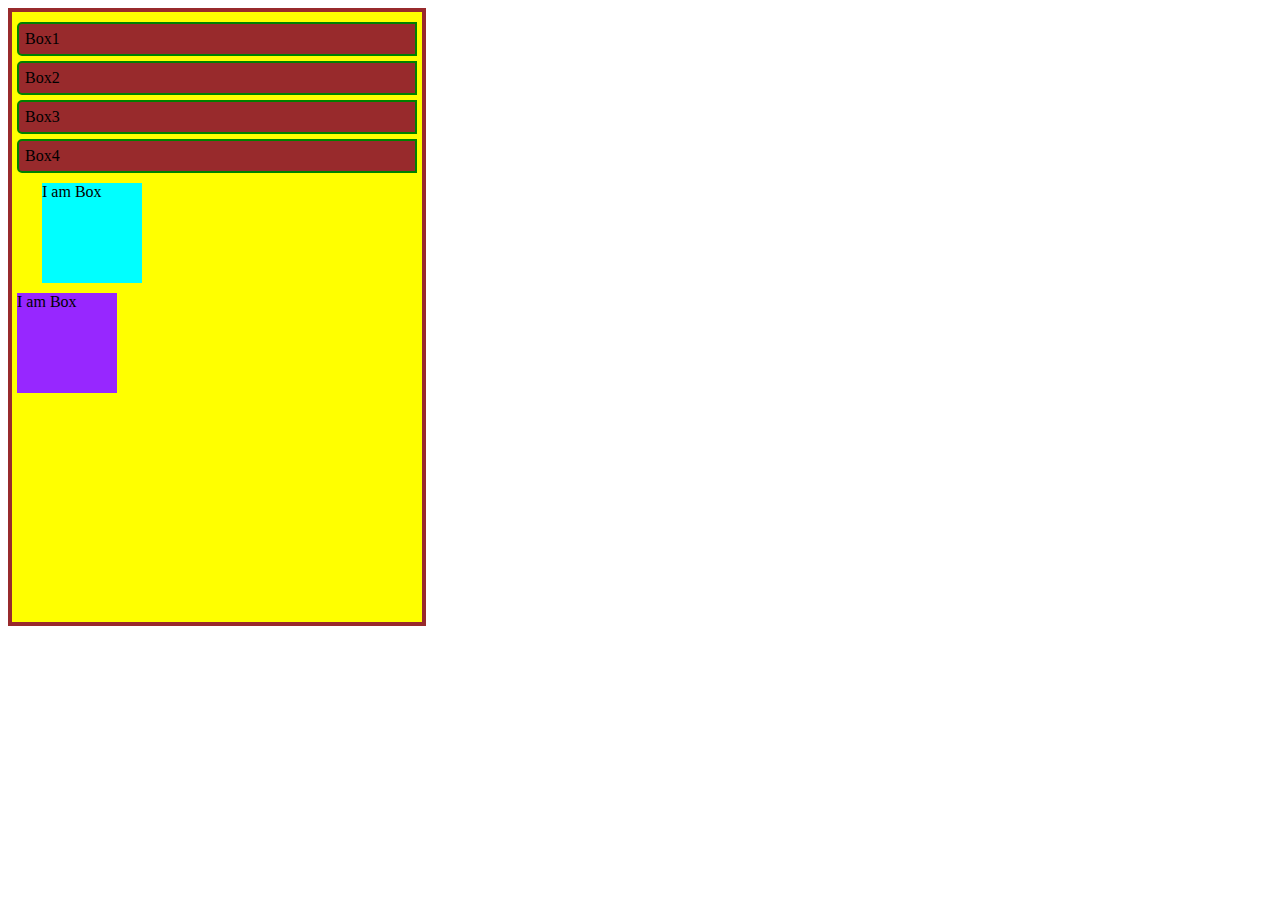
<file: 02. CSS/Animation/index.html>
<!DOCTYPE html>
<html lang="en">
  <head>
    <meta charset="UTF-8" />
    <meta http-equiv="X-UA-Compatible" content="IE=edge" />
    <meta name="viewport" content="width=device-width, initial-scale=1.0" />
    <title>Lecture10</title>

    <style>
      :root {
        --dark-red: #982a2c;
      }
      .container {
        border: 4px solid var(--dark-red);
        background-color: yellow;
        height: 600px;
        width: 400px;
        padding: 5px;
      }

      .box {
        border: 2px solid green;
        background-color: var(--dark-red);
        border-radius: 5px 0 0 5px;
        margin: 5px 0;
        padding: 6px;
      }

      .transitionBox{
        background-color: aqua;
        height: 100px;
        width: 100px;
        margin: 10px 25px;


        /* transition: background-color 0.5s ease-in-out 1s; */

        transition: all 1s ease-in-out;
      }

      .transitionBox:hover{
        background-color: var(--dark-red);
        /* transform: scale(1.5) rotate(360deg) skew(15deg); */
        transform: translateX(500px);
      }

      .animationBox{
        height: 100px;
        width: 100px;
        background-color: #9727ff;

        /* animation: name duration timing-function delay iteration-count direction fill-mode; */

        animation-name: name;
        animation-duration: 1s;
        animation-iteration-count: 4;
        animation-delay: 1s;
        animation-timing-function: ease;
        animation-direction: normal;
      }

      @keyframes name {
        from{
            width: 100px;
        }
        50%{
            transform: scale(2);
            margin-left: 250px;
        }
        to{
            width: 300px;
            background-color: red;

        }
      }
    </style>
  </head>
  <body>
    <div class="container">
      <div class="box">Box1</div>
      <div class="box">Box2</div>
      <div class="box">Box3</div>
      <div class="box">Box4</div>

      <div class="transitionBox">I am Box</div>


      <div class="animationBox">I am Box</div>
    </div>
  </body>
</html>
</file>
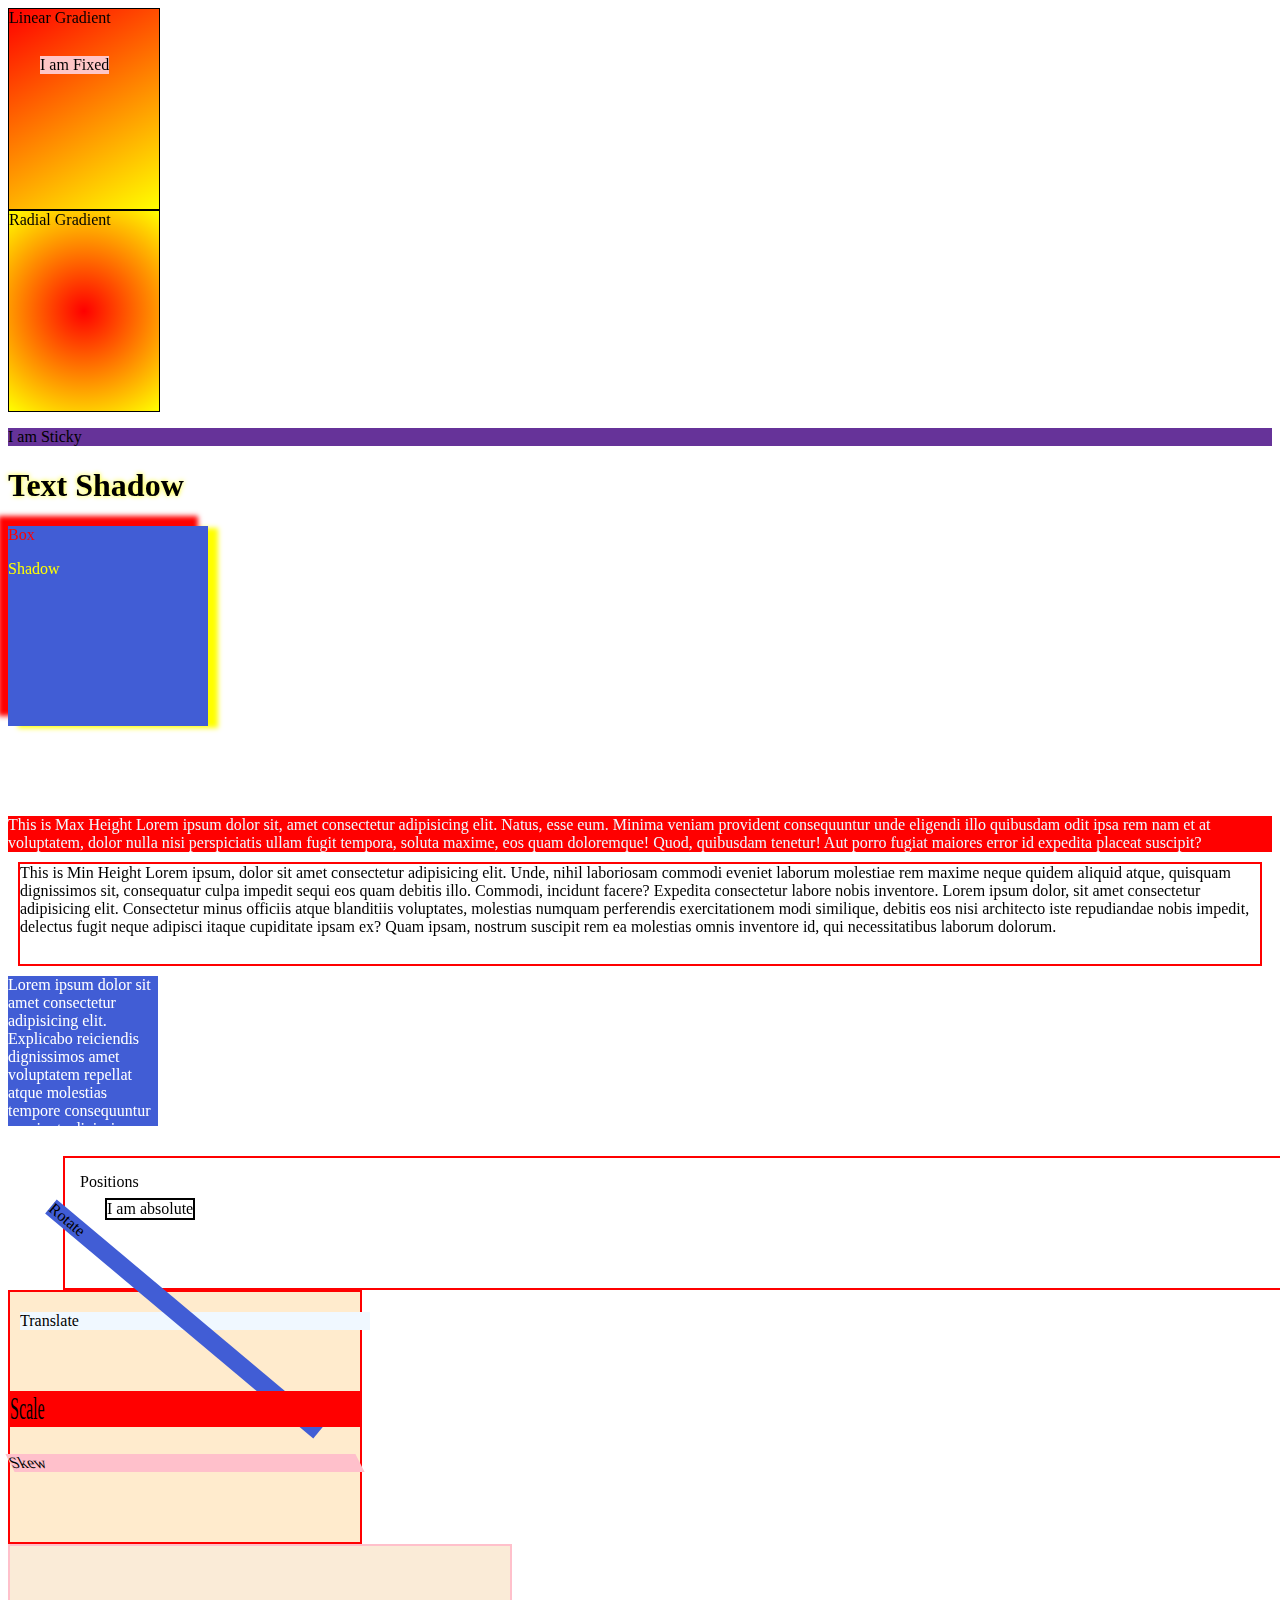
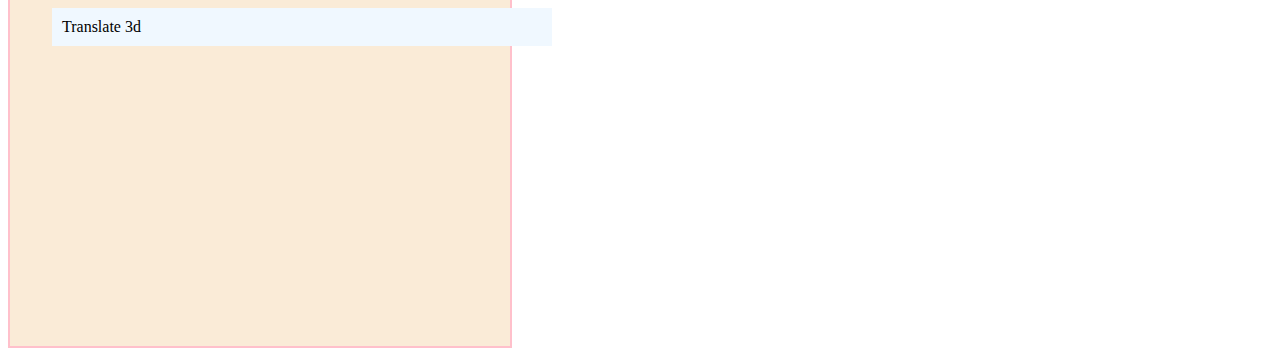
<file: 02. CSS/Basic - 2/index.html>
<!DOCTYPE html>
<html lang="en">
  <head>
    <meta charset="UTF-8" />
    <meta http-equiv="X-UA-Compatible" content="IE=edge" />
    <meta name="viewport" content="width=device-width, initial-scale=1.0" />
    <title>Lecture 6</title>

    <style>
      .linear {
        border: 1px solid black;
        height: 200px;
        width: 150px;
        background-image: linear-gradient(red, yellow);

        background-image: linear-gradient(to right, red, yellow);

        background-image: linear-gradient(to top, red, yellow);

        background-image: linear-gradient(to top right, red, yellow);

        background-image: linear-gradient(150deg, red, yellow);
      }

      .radial {
        border: 1px solid black;
        height: 200px;
        width: 150px;
        background-image: radial-gradient(red, yellow, orange);

        background-image: radial-gradient(circle, red, yellow);
      }

      #text-shadow {
        text-shadow: 3px 3px;
        text-shadow: 3px 3px red;
        text-shadow: 3px 3px 4px red;
        text-shadow: 3px 3px 4px red, 4px 5px 5px yellow;
        text-shadow: 0px 0px 5px yellow;
      }

      /* Box Shadow  */
      .boxShadow {
        height: 200px;
        width: 200px;
        background-color: #415dd5;
        box-shadow: 10px 10px red;
        box-shadow: 10px 10px 12px red;
        box-shadow: 0px 0px 5px red;
        box-shadow: -10px -10px 5px red, 10px 2px 5px yellow;
      }

      .boxShadow p {
        color: red;
      }

      .boxShadow span {
        color: yellow;
      }

      /* Max Height  */
      .maxHeight {
        max-height: 200px;
        background-color: red;
        overflow: scroll;
        color: aliceblue;
      }

      /* Min Height  */
      .minHeight {
        margin: 10px;
        min-height: 100px;
        border: 2px solid red;
      }

      .overflow {
        height: 150px;
        width: 150px;
        background-color: #415dd5;
        overflow: visible;
        overflow: scroll;
        overflow: hidden;
        overflow: auto;
        color: white;
      }

      .position {
        border: 2px solid red;
        padding: 15px;
        margin: 15px;
        position: relative;
        left: 40px;
        top: 15px;
        height: 100px;
      }

      .absolute {
        border: 2px solid black;
        position: absolute;
        top: 40px;
        left: 40px;
      }

      .fixed {
        position: fixed;
        background-color: rgb(255, 198, 198);
        top: 40px;
        left: 40px;
      }

      .sticky {
        background-color: rebeccapurple;
        position: sticky;
        top: 0px;
      }

      .transform {
        background-color: blanchedalmond;
        border: 2px solid red;
        height: 250px;
        width: 350px;
      }

      .translate {
        background-color: aliceblue;
        transform: translateX(10px);
        transform: translateY(20px);
        transform: translate(10px, 20px);
      }

      .rotate {
        background-color: #415dd5;
        transform: rotate(40deg);
      }

      .scale {
        background-color: red;
        transform: scale(1, 2);
      }

      .skew {
        background-color: pink;
        transform: skew(27deg);
      }

      .ThreeD {
        background-color: antiquewhite;
        height: 400px;
        width: 500px;
        border: 2px solid pink;
      }

      .translate3d{
        transform: translate3d(42px, 62px, -135px);
        padding: 10px;
        background-color: aliceblue;
      }

    </style>
  </head>
  <body>
    <!-- Gradients -->
    <div class="linear">Linear Gradient</div>
    <div class="radial">Radial Gradient</div>

    <p class="sticky">I am Sticky</p>
    <!-- Shadows -->
    <h1 id="text-shadow">Text Shadow</h1>
    <div class="boxShadow">
      <p>Box</p>
      <span>Shadow</span>
    </div>

    <br /><br /><br /><br /><br />
    <div class="maxHeight">
      This is Max Height Lorem ipsum dolor sit, amet consectetur adipisicing
      elit. Natus, esse eum. Minima veniam provident consequuntur unde eligendi
      illo quibusdam odit ipsa rem nam et at voluptatem, dolor nulla nisi
      perspiciatis ullam fugit tempora, soluta maxime, eos quam doloremque!
      Quod, quibusdam tenetur! Aut porro fugiat maiores error id expedita
      placeat suscipit?
    </div>

    <div class="minHeight">
      This is Min Height Lorem ipsum, dolor sit amet consectetur adipisicing
      elit. Unde, nihil laboriosam commodi eveniet laborum molestiae rem maxime
      neque quidem aliquid atque, quisquam dignissimos sit, consequatur culpa
      impedit sequi eos quam debitis illo. Commodi, incidunt facere? Expedita
      consectetur labore nobis inventore. Lorem ipsum dolor, sit amet
      consectetur adipisicing elit. Consectetur minus officiis atque blanditiis
      voluptates, molestias numquam perferendis exercitationem modi similique,
      debitis eos nisi architecto iste repudiandae nobis impedit, delectus fugit
      neque adipisci itaque cupiditate ipsam ex? Quam ipsam, nostrum suscipit
      rem ea molestias omnis inventore id, qui necessitatibus laborum dolorum.
    </div>

    <!-- Overflow  -->
    <div class="overflow">
      Lorem ipsum dolor sit amet consectetur adipisicing elit. Explicabo
      reiciendis dignissimos amet voluptatem repellat atque molestias tempore
      consequuntur nesciunt adipisci voluptate ex saepe corrupti, dolore
      dolores. Sapiente, error molestiae maiores eos magnam odio, ipsa
      voluptatem ea accusamus labore perspiciatis! Nesciunt aspernatur tenetur
      itaque soluta maxime ut iusto temporibus, explicabo eos.
    </div>

    <!-- Position  -->
    <div class="position">
      Positions
      <div class="absolute">I am absolute</div>
    </div>

    <p class="fixed">I am Fixed</p>

    <!-- Transform  -->
    <div class="transform">
      <div class="translate">Translate</div>
      <div class="rotate">Rotate</div>
      <br /><br /><br /><br />
      <div class="scale">Scale</div>
      <br /><br />
      <div class="skew">Skew</div>
    </div>

    <div class="ThreeD">
      <div class="translate3d">Translate 3d</div>
    </div>
  </body>
</html>
</file>
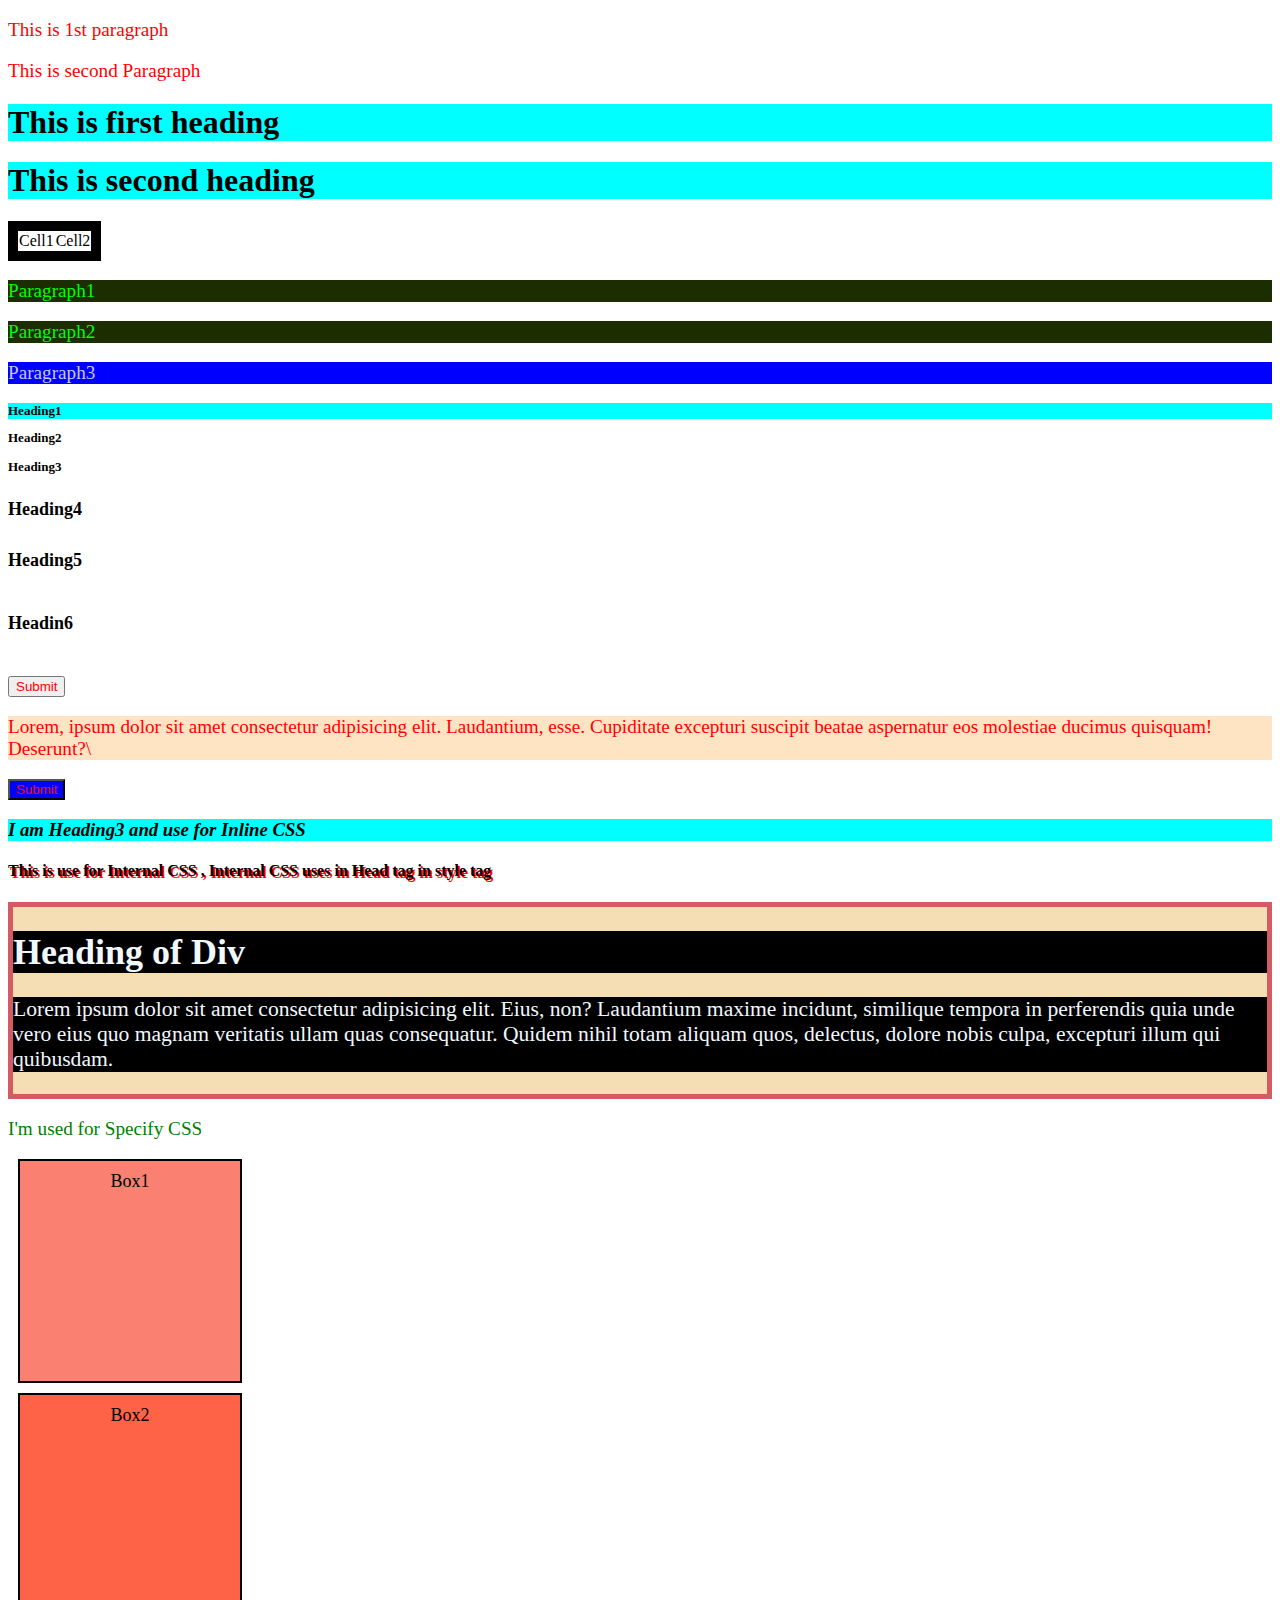
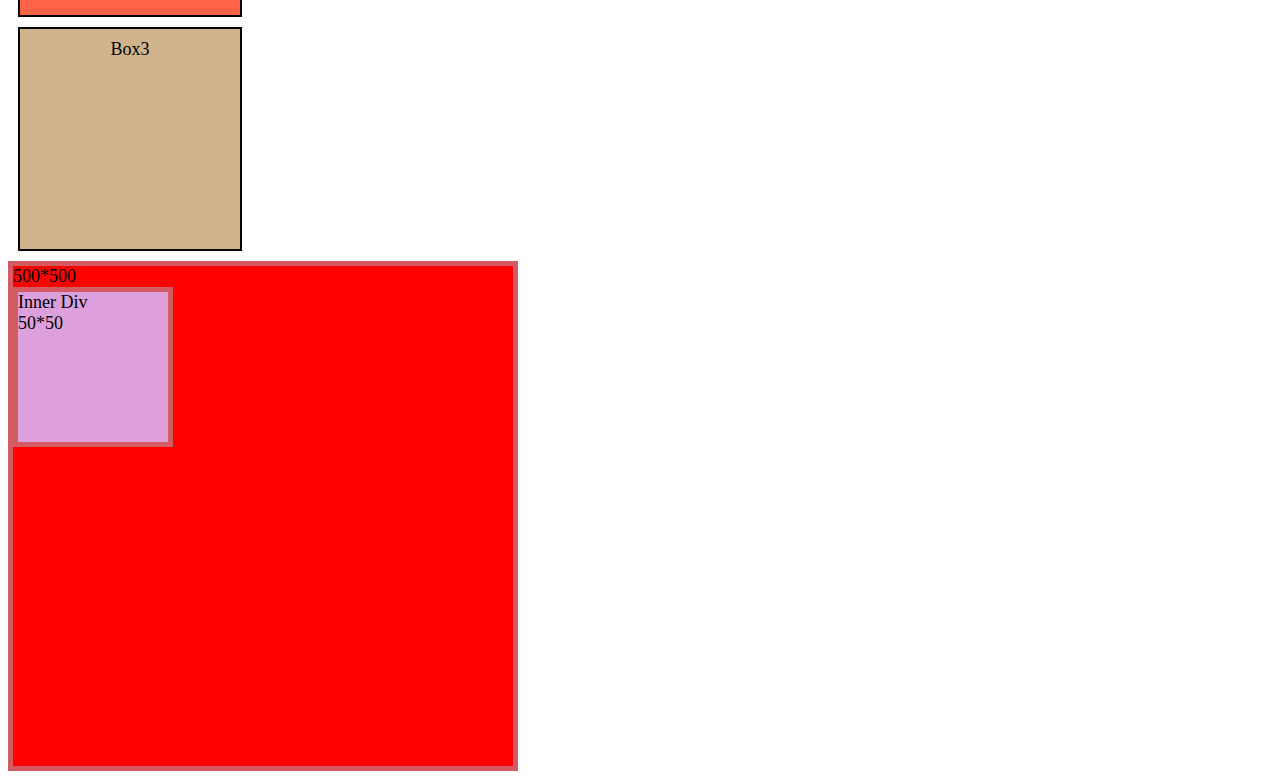
<file: 02. CSS/Basic CSS/index.html>
<!DOCTYPE html>
<html lang="en">
  <head>
    <meta charset="UTF-8" />
    <meta http-equiv="X-UA-Compatible" content="IE=edge" />
    <meta name="viewport" content="width=device-width, initial-scale=1.0" />
    <title>CSS</title>

    <!-- Link CSS External  -->
    <link rel="stylesheet" href="./style.css">

    <!-- CSS  -->
    <style>
      /* Element Selector  */
      p {
        color: red;
        font-size: larger;
      }

      h1 {
        background-color: aqua;
      }

      table {
        border-collapse: collapse;
        border: 10px solid black;
      }

      /* Class Selector  */
      .green {
        color: rgb(0, 255, 0);
        background-color: rgb(28, 46, 0);
      }

      .blue {
        color: rgb(199, 199, 255);
        background-color: rgb(0, 0, 255);
      }

      .small {
        font-size: small;
      }

      .big {
        font-size: large;
      }

      /* ID Element  */
      #firstButton {
        color: red;
      }

      #introPara{
        background-color: bisque;
        color: red;
      }
      
      /* Pseudo Element */
      #btn
      {
        background-color: blue;
        color: red;
      }

      #btn:hover{
        color: blue;
        background-color: red;
      }

      #h4{
        text-shadow: 2px 2px red;
      }

      /* Specify  */
      #para{
        color: green;
      }

      .para{
        color: beige;
      }

    /* Box Model */
    .box
    {
        height: 200px;
        width: 200px;
        border: 2px solid #000;
        text-align: center;
        margin: 10px;
        padding: 10px;
    }

    #box1{
        background-color: salmon;
    }

    #box2{
        background-color: tomato;
    }

    #box3{
        background-color: tan;
    }

    /* Unit */
    #container
    {
        height: 500px;
        width: 500px;
        background-color: red;
    }

    #container div{
        width: 30%;
        height: 30%;
        background-color: plum;
    }


    </style>
  </head>
  <body>
    <!-- Use for Element Selector  -->
    <p>This is 1st paragraph</p>
    <p>This is second Paragraph</p>

    <h1>This is first heading</h1>
    <h1>This is second heading</h1>

    <table>
      <tr>
        <td>Cell1</td>
        <td>Cell2</td>
      </tr>
    </table>

    <!-- Use for Class Selector  -->
    <p class="green">Paragraph1</p>
    <p class="green">Paragraph2</p>
    <p class="blue">Paragraph3</p>

    <h1 class="small">Heading1</h1>
    <h2 class="small">Heading2</h2>
    <h3 class="small">Heading3</h3>

    <h4 class="big">Heading4</h4>
    <h5 class="big">Heading5</h5>
    <h6 class="big">Headin6</h6>

    <!-- ID  -->
    <button id="firstButton">Submit</button>

    <p id="introPara">
      Lorem, ipsum dolor sit amet consectetur adipisicing elit. Laudantium,
      esse. Cupiditate excepturi suscipit beatae aspernatur eos molestiae
      ducimus quisquam! Deserunt?\
    </p>

    <!-- Pseudo Class  -->
    <button id="btn">Submit</button>


    <!-- Inline CSS  -->
    <h3 style="background-color: aqua; font-style: italic;">I am Heading3 and use for Inline CSS</h3>

    <!-- Internal CSS  -->
    <h4 id="h4">This is use for Internal CSS , Internal CSS uses in Head tag in style tag</h4>

    <!-- External CSS  -->
    <div>
        <h1 class="divMember">Heading of Div</h1>
        <p class="divMember">Lorem ipsum dolor sit amet consectetur adipisicing elit. Eius, non? Laudantium maxime incidunt, similique tempora in perferendis quia unde vero eius quo magnam veritatis ullam quas consequatur. Quidem nihil totam aliquam quos, delectus, dolore nobis culpa, excepturi illum qui quibusdam.</p>
    </div>


    <!-- Specify  -->
    <p id="para" class="para">I'm used for Specify CSS</p>

    <!-- Box Model  -->
    <div class="box" id="box1">Box1</div>
    <div class="box" id="box2">Box2</div>
    <div class="box" id="box3">Box3</div>

    <!-- Colors  -->

    <!-- Unit -->
    <div id="container">
        500*500
        <div>Inner Div <br> 50*50 </div>
    </div>
  </body>
</html>
</file>
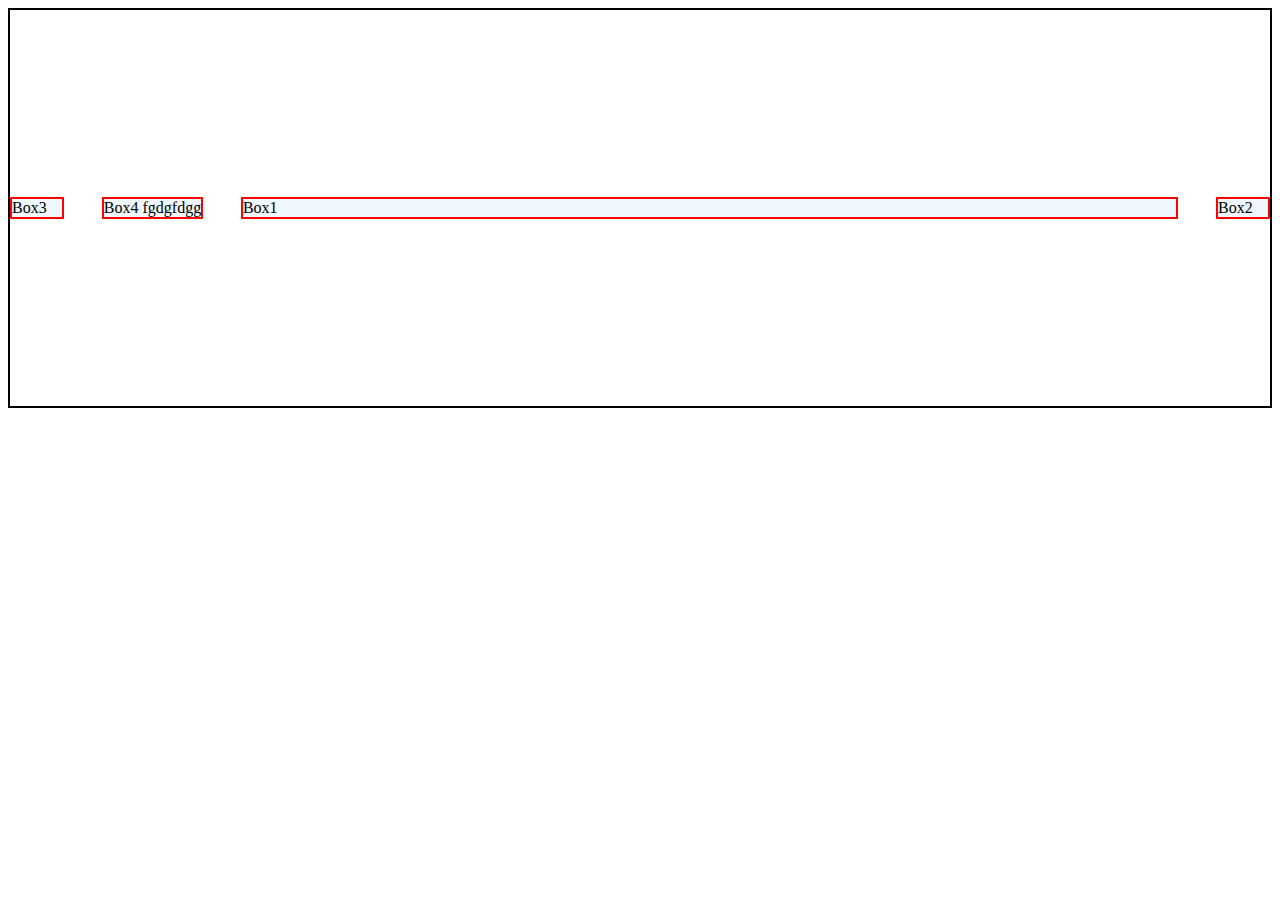
<file: 02. CSS/Flex Box/Index.html>
<!DOCTYPE html>
<html lang="en">
  <head>
    <meta charset="UTF-8" />
    <meta http-equiv="X-UA-Compatible" content="IE=edge" />
    <meta name="viewport" content="width=device-width, initial-scale=1.0" />
    <title>Lecture 7</title>

    <style>
      .container {
        border: 2px solid black;
        height: 400px;
        display: flex;
        box-sizing: border-box;
        /* flex-direction: column; */
        /* flex-direction: row-reverse; */
        /* flex-direction: column-reverse; */
        /* flex-direction: row; */

        /* flex-wrap: wrap; */
        /* flex-wrap: nowrap; */
        /* flex-wrap: wrap-reverse; */

        /* flex-flow: row wrap; direction wrap */

        /* justify-content: flex-end;
            justify-content: center;
            justify-content: space-around;
            justify-content: space-evenly;
            justify-content: space-between; */
        /* justify-content: flex-start; */

        /* align-items: baseline; */
        /* align-items: flex-start; */
        /* align-items: flex-end; */
        /* align-items: stretch; */
        align-items: center;

        gap: 3%;

        /* align-content: flex-end; */
        /* align-content: space-around; */
        /* align-content: space-between; */
        /* align-content: stretch; */
        /* align-content: flex-start; */
        align-content: center;
      }

      .box {
        border: 2px solid red;
        background-color: aliceblue;
        width: 50px;
      }

      /* Flex Item Property  */
      #box1 {
        order: 1;
        flex-grow: 2;
      }

      #box2 {
        order: 1;
        /* flex-shrink: 2; */
      }

      #box3 {
        /* align-self: baseline; */
        /* align-self: flex-end; */
        /* align-self: flex-start; */
        /* align-self: stretch; */
        align-self: center;
      }

      #box4 {
        flex-basis: content;
      }
    </style>
  </head>
  <body>
    <!-- Flex -->
    <div class="container">
      <div class="box" id="box1">Box1</div>
      <div class="box" id="box2">Box2</div>
      <div class="box" id="box3">Box3</div>
      <div class="box" id="box4">Box4 fgdgfdgg</div>
    </div>
  </body>
</html>
</file>
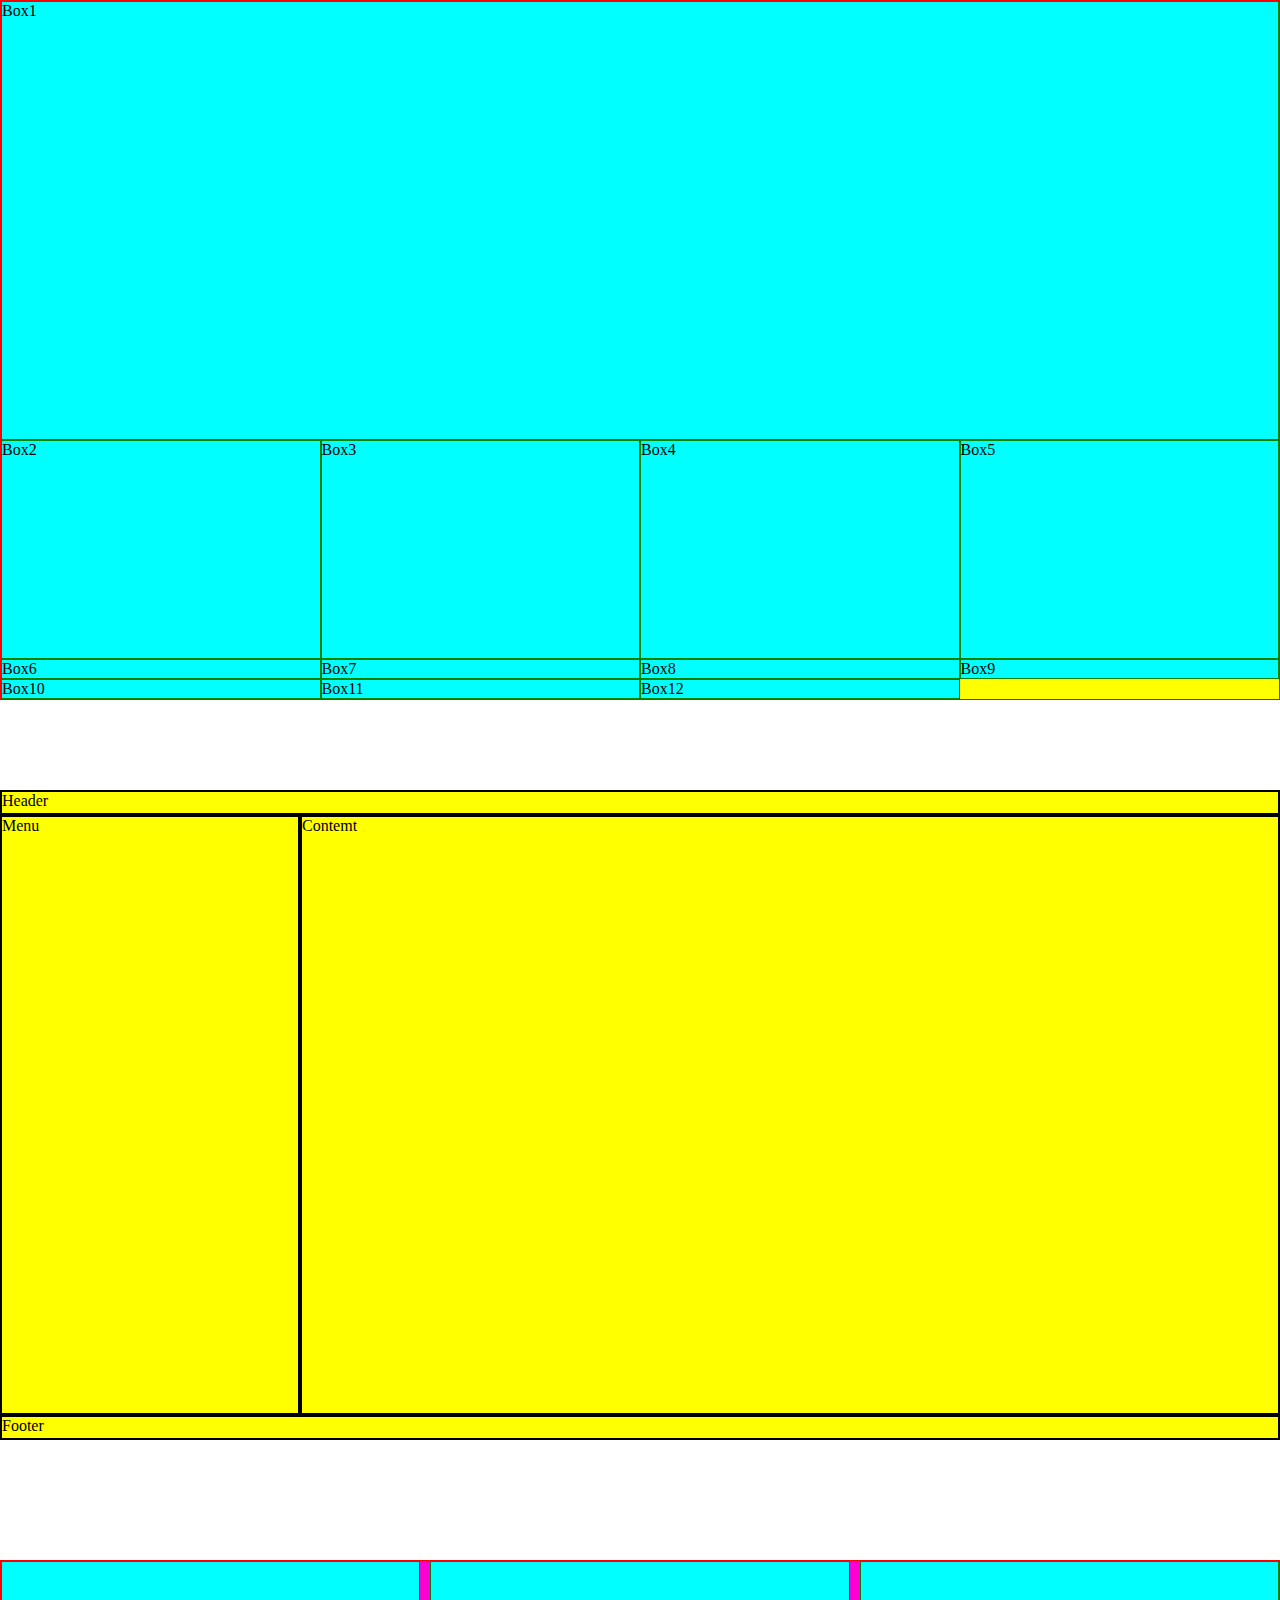
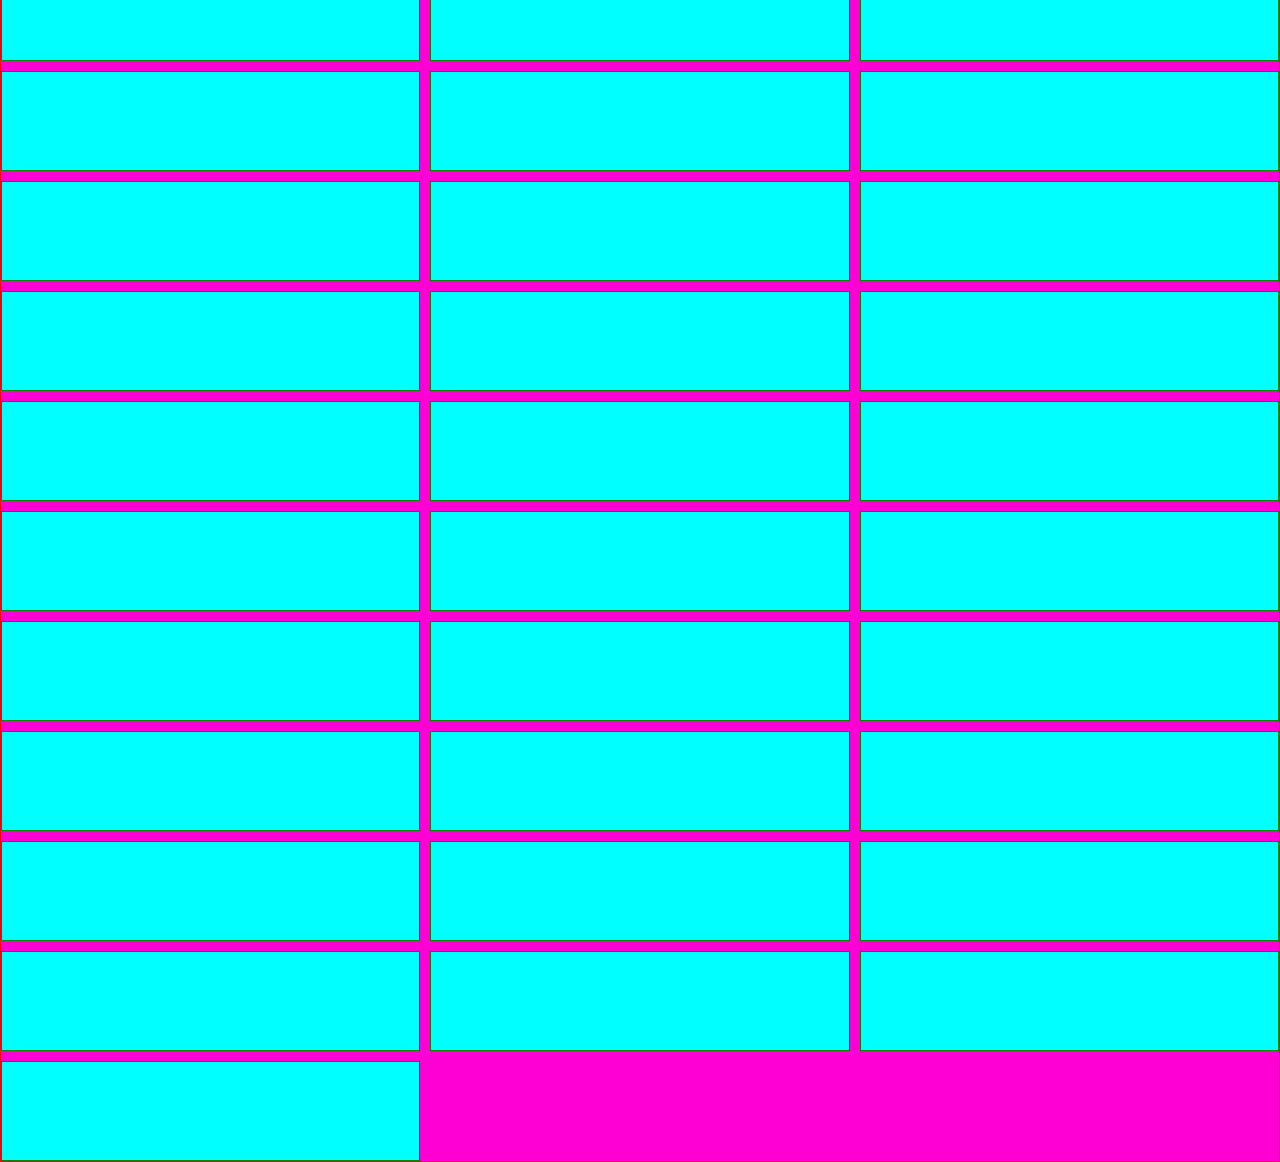
<file: 02. CSS/Grid&Responsive/Index.html>
<!DOCTYPE html>
<html lang="en">
  <head>
    <meta charset="UTF-8" />
    <meta http-equiv="X-UA-Compatible" content="IE=edge" />
    <meta name="viewport" content="width=device-width, initial-scale=1.0" />
    <title>Lecture9</title>

    <style>
      * {
        padding: 0;
        margin: 0;
        box-sizing: border-box;
      }
      .container {
        height: 700px;
        border: 1px solid red;
        background-color: yellow;

        display: grid;

        grid-template: repeat(3, 1fr) / repeat(4, 1fr);
      }

      .box {
        border: 1px solid green;
        background-color: aqua;
      }

      #box1 {
        grid-area: 1/1/3/5;
      }

      .layout {
        height: 500px;
        background-color: red;
        display: grid;

        grid-template: 25px 600px 25px / repeat(3, 300px);
        grid-template-areas:
          "h h h h h h h h"
          "m c c c c c c c "
          "f f f f f f f f";
      }

      .header {
        grid-area: h;
      }
      .content {
        grid-area: c;
      }
      .menu {
        grid-area: m;
      }
      .footer {
        grid-area: f;
      }
      .layout div {
        background-color: yellow;
        border: 2px solid black;
      }

    /* grid auto row  */
    .wrapper{
        /* height: 700px; */
        border: 1px solid red;
        background-color: rgb(255, 0, 212);
        display: grid;
        gap: 10px;

        grid-template-columns: repeat(3,1fr);
        grid-auto-rows: minmax(100px,auto);
    }

    .item {
        border: 1px solid green;
        background-color: aqua;
      }
    </style>
  </head>
  <body>
    <!-- Grid Area  -->
    <div class="container">
      <div class="box" id="box1">Box1</div>
      <div class="box" id="box2">Box2</div>
      <div class="box" id="box3">Box3</div>
      <div class="box" id="box4">Box4</div>
      <div class="box" id="box5">Box5</div>
      <div class="box" id="box6">Box6</div>
      <div class="box" id="box7">Box7</div>
      <div class="box" id="box8">Box8</div>
      <div class="box" id="box9">Box9</div>
      <div class="box" id="box10">Box10</div>
      <div class="box" id="box11">Box11</div>
      <div class="box" id="box12">Box12</div>
    </div>
    <br /><br /><br /><br /><br />

    <!-- Grid Template Area -->
    <div class="layout">
      <div class="header">Header</div>
      <div class="menu">Menu</div>
      <div class="content">Contemt</div>
      <div class="footer">Footer</div>
    </div>

    <br /><br /><br /><br /><br />
    <br /><br /><br /><br /><br />
    <br /><br /><br /><br /><br />

    <div class="wrapper">
    <div class="item"></div>
    <div class="item"></div>
    <div class="item"></div>
    <div class="item"></div>
    <div class="item"></div>
    <div class="item"></div>
    <div class="item"></div>
    <div class="item"></div>
    <div class="item"></div>
    <div class="item"></div>
    <div class="item"></div>
    <div class="item"></div>
    <div class="item"></div>
    <div class="item"></div>
    <div class="item"></div>
    <div class="item"></div>
    <div class="item"></div>
    <div class="item"></div>
    <div class="item"></div>
    <div class="item"></div>
    <div class="item"></div>
    <div class="item"></div>
    <div class="item"></div>
    <div class="item"></div>
    <div class="item"></div>
    <div class="item"></div>
    <div class="item"></div>
    <div class="item"></div>
    <div class="item"></div>
    <div class="item"></div>
    <div class="item"></div>
    </div>
  </body>
</html>
</file>
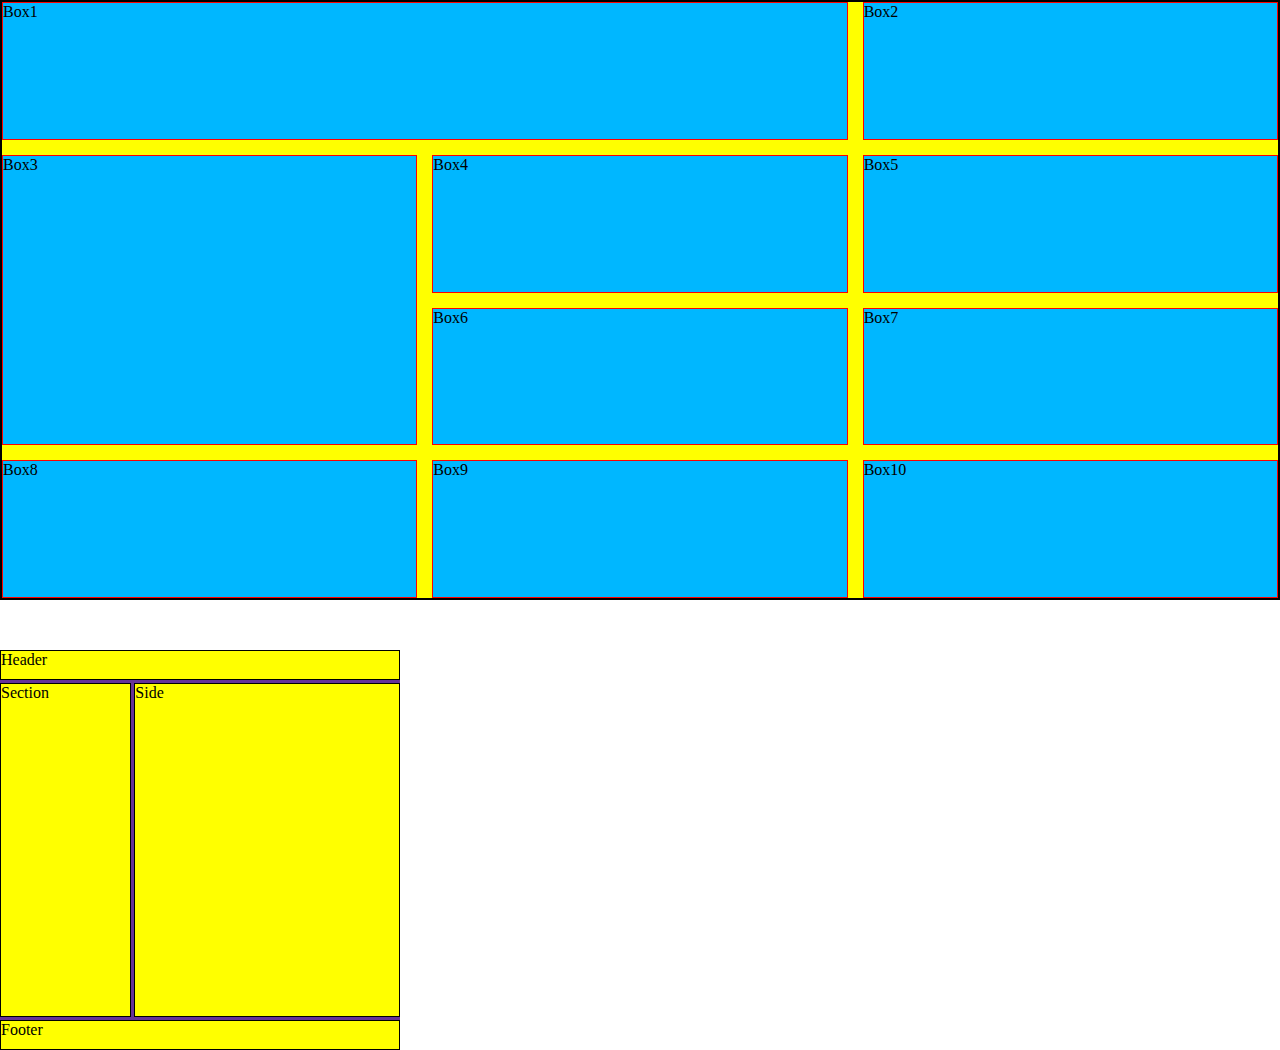
<file: 02. CSS/Grid/index.html>
<!DOCTYPE html>
<html lang="en">
  <head>
    <meta charset="UTF-8" />
    <meta http-equiv="X-UA-Compatible" content="IE=edge" />
    <meta name="viewport" content="width=device-width, initial-scale=1.0" />
    <title>Lecture8 - GRID</title>

    <style>
      * {
        margin: 0;
        padding: 0;
        box-sizing: border-box;
      }
      .container {
        background-color: yellow;
        height: 600px;
        border: 2px solid black;
        display: grid;

        /* create column  */
        grid-template-columns: 200px 200px 210px;

        grid-template-columns: 2fr repeat(2, 1fr);

        grid-template-columns: repeat(3, 1fr);

        /* create row */
        grid-template-rows: 90px 90px 90px 90px;
        grid-template-rows: repeat(4, 90px);
        grid-template-rows: 2fr repeat(3, 1fr);
        grid-template-rows: repeat(4, 1fr);
        /* GAP  */
        gap: 15px;
      }

      .box {
        background-color: rgb(0, 183, 255);
        border: 1px solid red;
        /* height: 100px; */
        /* width: 100px; */
      }

      #box1 {
        grid-column-start: 1;
        grid-column-end: 3;
      }

      #box3 {
        grid-row-start: 2;
        grid-row-end: 4;
      }
      .layout
      {
        display: grid;
        height: 400px;
        width: 400px;
        background-color: rebeccapurple;
        margin-top: 50px;
        grid-template-columns: repeat(3,1fr);
        grid-template-rows: 30px repeat(2,1fr) 30px;
        gap: 3px;
      }

      .item
      {
        background-color: yellow;
        border: 1px solid black;

      }
      #item1{
        grid-column-start: 1;
        grid-column-end: 4;
        
      }

      #item4{
        grid-column-start: 1;
        grid-column-end: 4;
        
      }

      #item2{
        grid-row-start: 2;
        grid-row-end: 4;
      }

      #item3{
        grid-row-start: 2;
        grid-row-end: 4;
        grid-column: 2/4;
      }
    </style>
  </head>
  <body>
    <div class="container">
      <div class="box" id="box1">Box1</div>
      <div class="box" id="box2">Box2</div>
      <div class="box" id="box3">Box3</div>
      <div class="box" id="box4">Box4</div>
      <div class="box" id="box5">Box5</div>
      <div class="box" id="box6">Box6</div>
      <div class="box" id="box7">Box7</div>
      <div class="box" id="box8">Box8</div>
      <div class="box" id="box9">Box9</div>
      <div class="box" id="box10">Box10</div>
    </div>

    <div class="layout">
        <div class="item" id="item1">Header</div>
        <div class="item" id="item2">Section</div>
        <div class="item" id="item3">Side</div>
        <div class="item" id="item4">Footer</div>
    </div>
  </body>
</html>
</file>
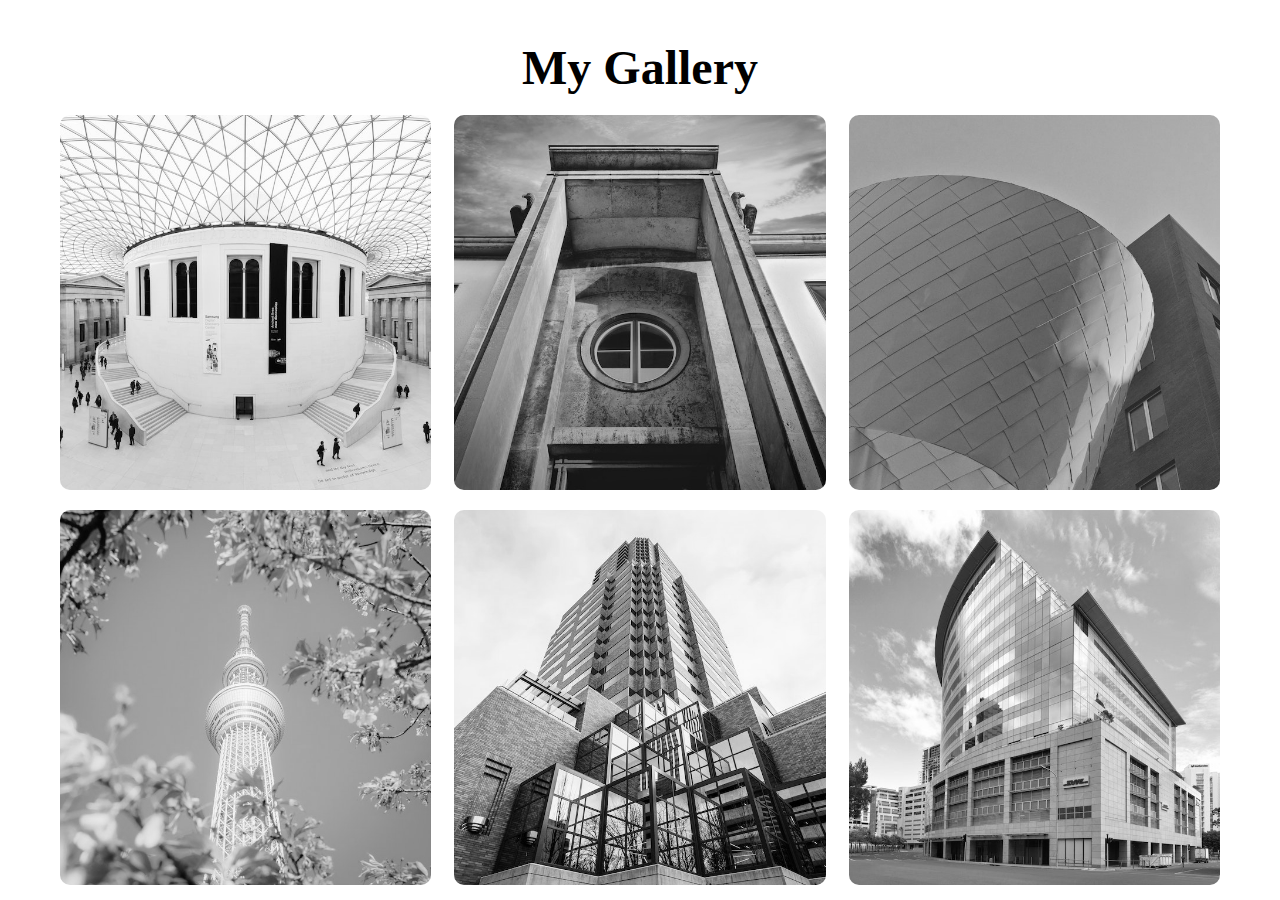
<file: 02. CSS/Image Gallery Project/index.html>
<!DOCTYPE html>
<html lang="en">
<head>
  <meta charset="UTF-8">
  <meta http-equiv="X-UA-Compatible" content="IE=edge">
  <meta name="viewport" content="width=device-width, initial-scale=1.0">
  <title>Image Gallery</title>
  <link rel="stylesheet" href="styles.css">
</head>
<body>
  <div id="wrapper">

    <div class="container">
      <h1>My Gallery</h1>
      
      <div class="gallery">
        
        <figure class="card">
          <img src="assets/image1.jpg" alt="">
          <figcaption>image1</figcaption>
        </figure>
        <figure class="card">
          <img src="assets/image2.jpeg" alt="">
          <figcaption>image2</figcaption>
        </figure>
        <figure class="card">
          <img src="assets/image3.jpeg" alt="">
          <figcaption>image3</figcaption>
        </figure>
        <figure class="card">
          <img src="assets/image4.jpeg" alt="">
          <figcaption>image4</figcaption>
        </figure>
        <figure class="card">
          <img src="assets/image5.jpeg" alt="">
          <figcaption>image5</figcaption>
        </figure>
        <figure class="card">
          <img src="assets/image6.jpeg" alt="">
          <figcaption>image6</figcaption>
        </figure>
        <figure class="card">
          <img src="assets/image7.jpeg" alt="">
          <figcaption>image7</figcaption>
        </figure>
        <figure class="card">
          <img src="assets/image8.jpeg" alt="">
          <figcaption>image8</figcaption>
        </figure>
        <figure class="card">
          <img src="assets/image9.jpeg" alt="">
          <figcaption>image9</figcaption>
        </figure>
      </div>
    </div>

  
  </div>
</body>
</html>
</file>
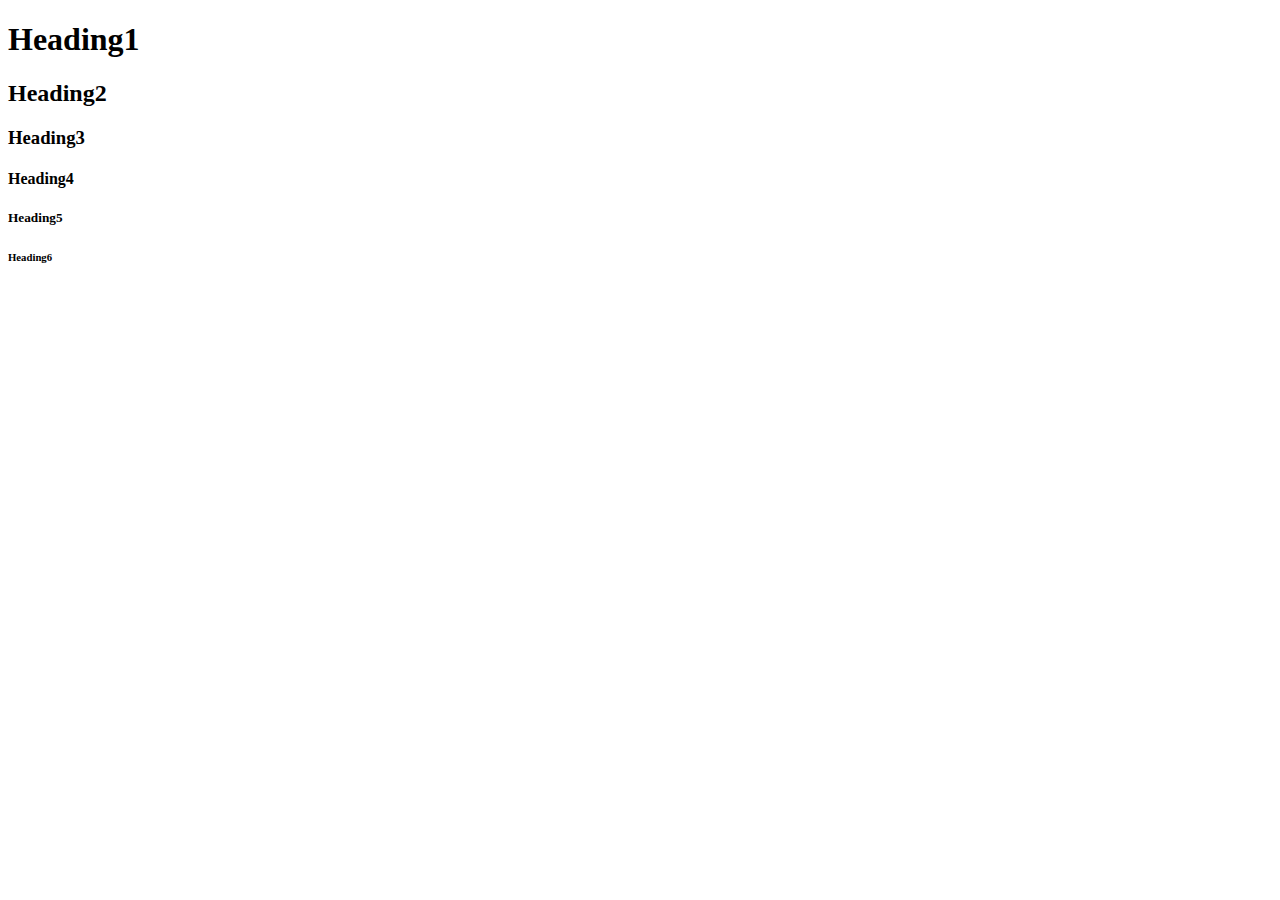
<file: 01 HTML/02-headings.html>
<!DOCTYPE html>
<html>
    <body>
        <!-- Headings -->
        <h1>Heading1</h1>
        <h2>Heading2</h2>
        <h3>Heading3</h3>
        <h4>Heading4</h4>
        <h5>Heading5</h5>
        <h6>Heading6</h6>
    </body>
</html>
</file>
<file: 02. CSS/Basic CSS/style.css>
div{
    background-color: wheat;
    font-size: large;
    border: 5px solid #d45a64;
}

.divMember
{
    background-color: #000;
    color: aliceblue;

}
</file>
<file: 02. CSS/Image Gallery Project/styles.css>
* {
  margin:0;
  padding:0;
  box-sizing:border-box;
}

#wrapper{
  height:100vh;
  overflow-x:hidden;
  overflow-y:auto;
}

.container{
  height:100%;
  max-width:1200px;
  margin:0 auto;
  padding:20px;
}

.container h1{
  margin: 20px 100px;
  text-align: center;
  margin-bottom: 20px;
  font-size: 3rem;
}

.gallery{
  display: flex;
  flex-wrap: wrap;
  justify-content: space-between;
}


.card {
  width:32%;
  position:relative;
  margin-bottom: 20px;
  border-radius: 10px;
  overflow: hidden;
}
 
.card img{
  
  width:100%;
  height:100%;
  filter: grayscale(100%);
  box-shadow: 0 0 20px #333;
  object-fit: cover;
}

.card:hover {
  transform: scale(1.03);
  transition: 0.5s;
  filter: drop-shadow(0 0 10px #333);
}


.card:hover img {
  filter: grayscale(0%);
}

.card figcaption{
  position: absolute;
  bottom: 0;
  left: 0;
  padding: 25px;
  width: 100%;
  height: 20%;
  font-size: 16px;
  font-weight: 500;
  color: #fff;
  opacity: 0;
  border-radius: 0 0 10px 10px;
  background: linear-gradient(0deg, rgba(0, 0, 0, 0.5) 0%, rgba(255, 255, 255, 0) 100%);
  transition: 0.3s;
}

.card:hover figcaption {
  opacity: 1;
  transform: scale(1.03);
}
</file>
